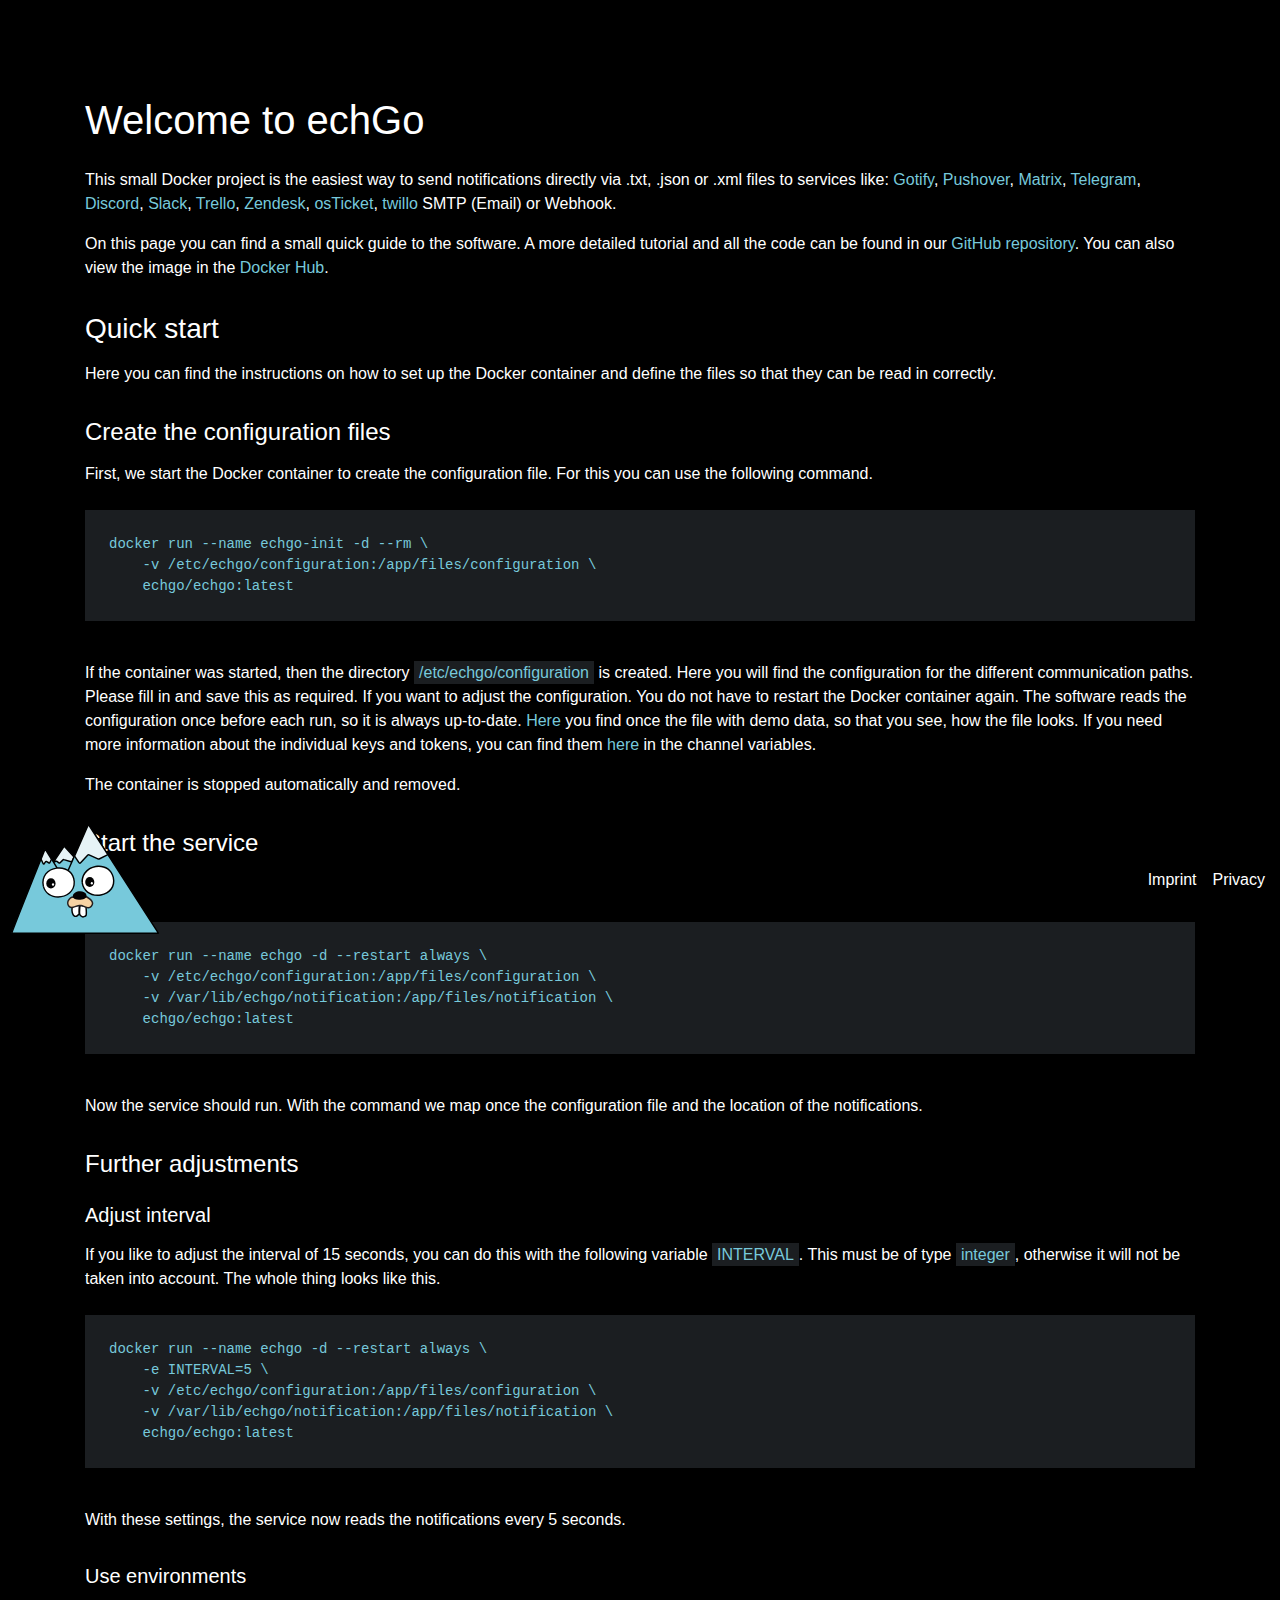
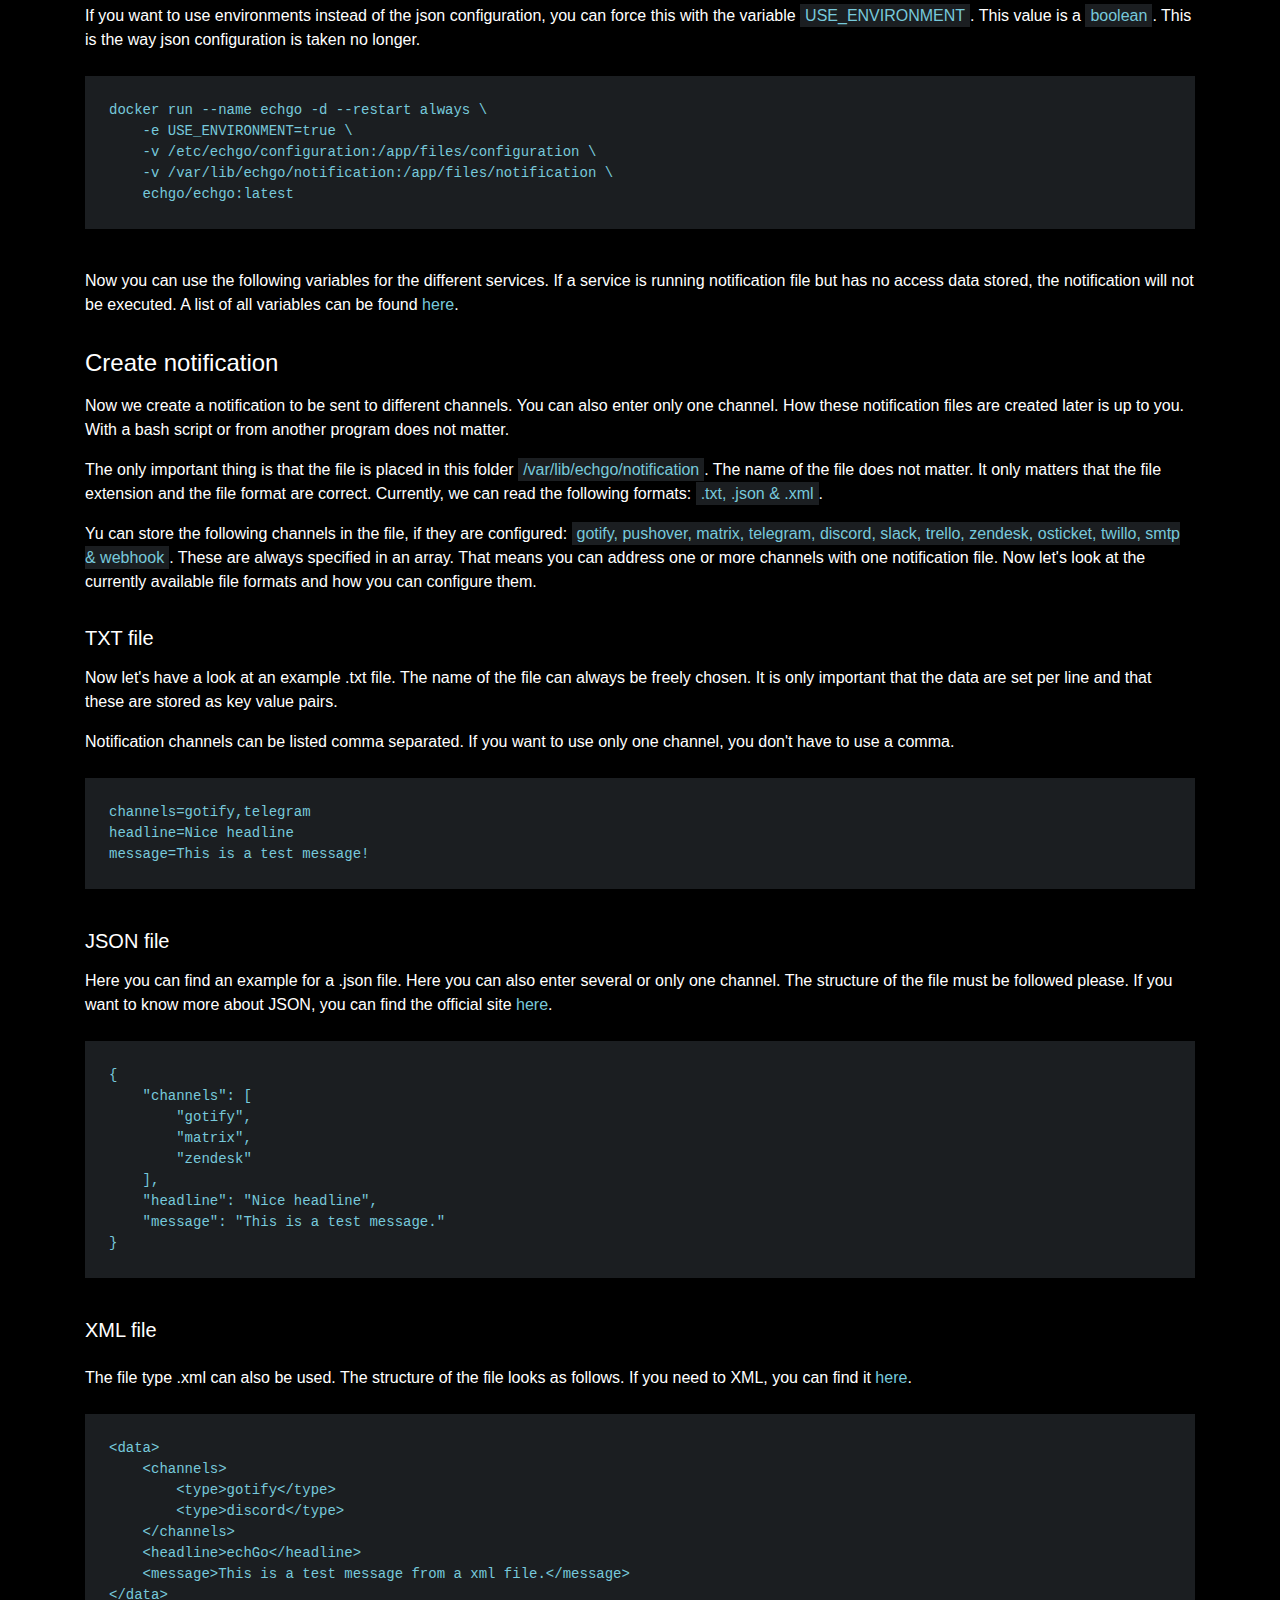
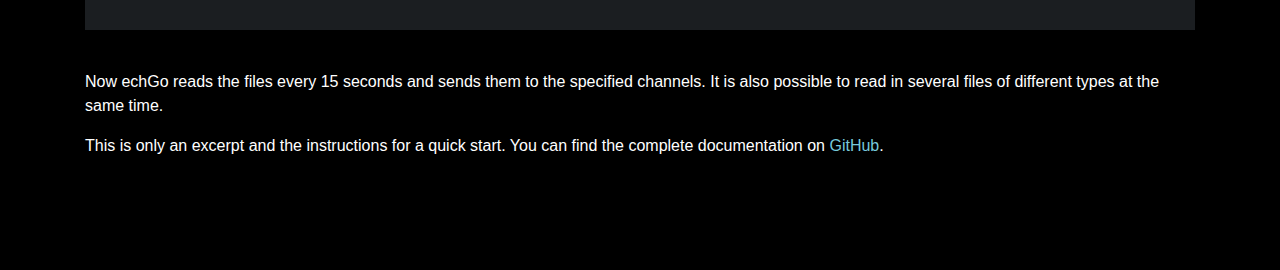
<file: index.html>
<html>
    <head>
        <meta charset="UTF-8">
        <meta name="viewport" content="width=device-width, initial-scale=1.0">
        <title>echGo - To send notifications via file</title>
        <link rel="stylesheet" href="files/css/bootstrap.min.css">
        <link rel="stylesheet" href="files/css/animate.min.css">
        <link rel="stylesheet" href="files/css/style.css">
    </head>
    <body>
        <header class="container-fluid pt-5">
            <div class="row justify-content-end">
                <div class="col-md-2">
                    <a href="https://github.com/echgo/echgo" title="echGo">
                        <svg xmlns="http://www.w3.org/2000/svg" xmlns:xlink="http://www.w3.org/1999/xlink" version="1.1" id="Ebene_1" x="0px" y="0px" viewBox="0 0 1035.9 773.9" style="enable-background:new 0 0 1035.9 773.9;" xml:space="preserve" class="logo">
                                <script xmlns=""/>
                            <style type="text/css">
                                .st0{fill-rule:evenodd;clip-rule:evenodd;fill:#77C9DB;stroke:#000000;stroke-width:10;stroke-miterlimit:10;}
                                .st1{fill-rule:evenodd;clip-rule:evenodd;fill:#E6F3F6;stroke:#000000;stroke-width:10;stroke-miterlimit:10;}
                                .st2{fill:#77C9DB;stroke:#000000;stroke-width:10;stroke-miterlimit:10;}
                                .st3{fill-rule:evenodd;clip-rule:evenodd;fill:#FFFFFF;}
                                .st4{fill-rule:evenodd;clip-rule:evenodd;fill:#020203;}
                                .st5{fill-rule:evenodd;clip-rule:evenodd;fill:#F6D2A3;}
                                .st6{fill-rule:evenodd;clip-rule:evenodd;fill:#231F20;}
                                </style>
                            <path class="st0" d="M372.8,163c-17.2,26.1-159.1,234.1-180,264.7c-1.1,1.6,0.1,3.8,2,3.8h418.1c2.1,0,3.2-2.5,1.8-4L376.6,162.7  C375.5,161.6,373.6,161.7,372.8,163z"/>
                            <path class="st1" d="M370,167l-59.3,87.6c-3.4,5.1-10.4,16.5-4.6,14.4l12-5c2-0.7,4.2-0.4,5.9,0.8l13.7,10.1  c2.5,1.8,5.9,1.6,8.1-0.6l20.2-19.7c1.6-1.6,3.9-2.2,6.1-1.5l49.3,14.1c3,0.9,6.2-0.6,7.4-3.4l11.6-25.4c1-2.3,0.6-5-1.1-6.9  l-59.6-65.3C377.1,163.3,372.3,163.6,370,167z"/>
                            <path class="st2" d="M12.9,761.2h1011.2c0.6,0,0.9-0.6,0.6-1.1L541.8,9.8c-0.3-0.5-1-0.4-1.2,0.1L373.9,390.1  c-0.2,0.5-0.9,0.6-1.2,0.1L247.1,182.3c-1.6-2.6-5.5-2.3-6.6,0.5C214.3,248.1,12.8,751.8,12.8,759.8v1.3  C12.8,761.1,12.8,761.2,12.9,761.2z"/>
                            <g id="Page-1">
                                    <g id="Artboard-3" transform="translate(-173.000000, -107.000000)">
                                        <g id="Group" transform="translate(173.000000, 107.000000)">
                                            <path id="Shape_00000150821886528486319950000014716453155719354251_" class="st3" d="M498.9,412.8     c23.5,136.5,246.5,100.4,214.4-37.3C684.6,252.1,491.1,286.3,498.9,412.8"/>
                                            <path id="Shape_00000095315443612387401030000003704202961460729015_" class="st4" d="M627.7,501.9     c64.5-10.8,105.7-61.5,90.4-127.5C688,245.1,485.8,280.5,494,413.1l9.8-0.6c-7.4-120.8,177.4-153.2,204.7-35.8     c13.9,59.9-23.2,105.6-82.4,115.5c-59.2,9.9-112.1-20.6-122.4-80.2l-9.7,1.7C505.3,479.1,563.6,512.7,627.7,501.9z"/>
                                            <path id="Shape_00000005966985636720148810000008489622686143395239_" class="st3" d="M230.2,435.7     c30.4,118.9,220.6,88.4,213.4-30.8C435,262.1,201.2,289.6,230.2,435.7"/>
                                            <path id="Shape_00000150799522907373891150000018048986114855028908_" class="st4" d="M448.4,404.6     c-4.1-68.2-60.4-106-126.2-97.4c-66.3,8.6-110.5,60-96.7,129.4l9.4-1.9c-12.7-63.6,27.4-110.1,88.5-118     c60.8-7.9,111.7,26.2,115.4,88.5c6.9,114.2-175.2,141.8-204,29.3l-9.3,2.4C257.3,560.6,456,530.4,448.4,404.6z"/>
                                            <path id="Shape_00000028298079997408751360000018262244826535830455_" class="st3" d="M525.3,579.3c0.1,17.8,4,37.7,0.7,56.6     c-4.5,8.6-13.4,9.5-21.1,12.9c-10.6-1.7-19.5-8.6-23.7-18.5c-2.7-21.6,1-42.4,1.7-64L525.3,579.3L525.3,579.3z"/>
                                            <path id="Shape_00000073682434247197887120000017517691729867467965_" class="st4" d="M521.2,598.6c0.7,9.1,0.9,13.5,1,18.7     c0.1,6.6-0.3,12.3-1.3,17.6l0.5-1.5c-2.1,3.9-4.7,5.5-12.4,8.2c-0.4,0.1-0.4,0.1-0.7,0.3c-2.5,0.9-3.9,1.5-5.5,2.2l2.9-0.4     c-8.9-1.4-16.3-7.2-19.9-15.5l0.4,1.4c-1.2-9.1-1.2-18.4-0.4-30.8c0.2-3.2,0.4-5.7,0.8-11.5c0.8-10.2,1.1-14.9,1.3-20.8l-6.6,4.7     l42.4,13l-3.6-4.8C520.2,584.5,520.5,588.5,521.2,598.6z M530.4,575.5l-3.6-1.1l-42.4-13l-6.4-2l-0.2,6.7     c-0.2,5.7-0.5,10.3-1.3,20.3c-0.5,5.9-0.7,8.4-0.9,11.7c-0.8,13-0.8,22.9,0.5,32.8l0.1,0.7l0.3,0.7c4.9,11.5,15.3,19.6,27.6,21.6     l1.5,0.2l1.4-0.6c1.3-0.6,2.6-1.1,4.8-1.9c0.4-0.1,0.4-0.1,0.7-0.3c9.9-3.5,14.3-6.2,18-13.1l0.4-0.7l0.1-0.8     c1.1-6,1.5-12.4,1.4-19.5c-0.1-5.5-0.3-10-1-19.3c-0.7-9.9-1-13.7-1-18.6L530.4,575.5z"/>
                                            <ellipse id="Oval" class="st4" cx="282.5" cy="417.2" rx="32.1" ry="34.8"/>
                                            <ellipse id="Oval_00000157298384133731104720000008930618816130346423_" class="st3" cx="297.1" cy="425" rx="7.6" ry="8.8"/>

                                            <ellipse id="Oval_00000047779216914670170420000008652909235527609219_" class="st4" cx="550.8" cy="407.9" rx="31.6" ry="34.8"/>
                                            <ellipse id="Oval_00000139990154393645617140000011822665045292564156_" class="st3" cx="565.2" cy="415.8" rx="7.4" ry="8.8"/>
                                            <path id="Shape_00000063595813641390011980000000047910408542765730_" class="st3" d="M432.1,575.3c-14,34,7.8,101.9,45.8,51.8     c-2.7-21.6,1-42.4,1.7-64L432.1,575.3L432.1,575.3z"/>
                                            <path id="Shape_00000154392219560931724420000002575911593877609094_" class="st4" d="M431.1,635.3c11.7,20.7,31.7,20.3,50.9-5.1     l1.3-1.7l-0.3-2.1c-1.2-9.1-1.2-18.4-0.4-30.8c0.2-3.2,0.4-5.7,0.8-11.5c0.8-10.2,1.1-14.9,1.3-20.8l0.2-6.8l-6.6,1.7l-47.5,12.2     l-2.5,0.6l-1,2.4C419.9,591.5,421.7,618.6,431.1,635.3z M433.4,580.3l47.5-12.2l-6.3-5.1c-0.2,5.7-0.5,10.3-1.3,20.3     c-0.5,5.9-0.7,8.4-0.9,11.7c-0.8,13-0.8,22.9,0.5,32.8l1-3.7c-15.1,19.9-26.1,20.1-33.9,6.2c-7.9-13.9-9.4-37.8-3.1-53     L433.4,580.3z"/>
                                            <path id="Shape_00000048475907558697659060000016501672511350782897_" class="st5" d="M437,511.3c-26.1,2.2-47.5,33.3-33.9,57.9     c18,32.6,58.1-2.9,83.1,0.4c28.8,0.6,52.3,30.4,75.4,5.4c25.7-27.9-11.1-55-39.8-67.1L437,511.3L437,511.3z"/>
                                            <path id="Shape_00000159453032540363111420000004633116547967402125_" class="st6" d="M398.6,571.7c5.8,10.6,14.3,15.8,25.1,16.4     c8,0.5,16-1.4,28.7-5.7c1.2-0.4,2.3-0.8,4-1.4c16.3-5.6,22.7-7.2,29.1-6.4l0.6,0c7.6,0.2,14.2,2.2,26.5,7.3     c14.1,5.9,18.6,7.4,25.8,8c10.1,0.8,19-2.8,27-11.5c13.6-14.8,12.9-31.1,0.7-46.1c-9.3-11.4-25.1-21.9-42.3-29.1l-1-0.4l-1.1,0     l-84.9,3.4C405.8,508.9,383.7,544.6,398.6,571.7z M522,513l-2.2-0.4c15.8,6.7,30.3,16.2,38.3,26.2c9.2,11.3,9.7,22-0.3,32.8     c-10.6,11.4-17.9,10.9-41.4,1.1c-13.4-5.6-20.9-7.9-30.2-8.1l0.6,0c-8.7-1.2-15.7,0.6-33.8,6.8c-1.8,0.6-2.8,1-4,1.4     c-23.6,8-34.2,7.4-41.6-6.1c-11.2-20.3,6.2-48.3,29.9-50.4L522,513z"/>
                                            <path id="Shape_00000089540876742524896630000011369200404279081620_" class="st4" d="M433.7,509.9c-1.9-45.3,84.3-50.9,94.5-13     C538.3,534.7,437.9,543.5,433.7,509.9C430.3,483.2,433.7,509.9,433.7,509.9L433.7,509.9z"/>
                                        </g>
                                    </g>
                                </g>
                            <path class="st1" d="M537.6,18.5l-90,205.5c-1.1,2.5-0.8,5.3,0.6,7.5l28.1,42.7c2.7,4,8.2,4.5,11.5,1l49.8-53.7  c2.1-2.3,5.5-3,8.3-1.7l60.9,27.5c3.9,1.8,8.4,1.7,12.3-0.2l50.2-25.8c6.1-3,6.1-3.6,3-8.6L546.5,17.5C543.3,12.4,540,13,537.6,18.5  z"/>
                            <path class="st1" d="M240.4,185.4l-25.6,63.4c-0.4,0.9-0.3,2,0.1,2.9l14.5,29.6c1.2,2.4,4.5,2.7,6,0.5l10.6-14.9  c1-1.4,3-1.9,4.5-1.1l19.3,10.4c1.7,0.9,3.9,0.3,4.8-1.5l11.4-22.5c0.6-1.1,0.5-2.4-0.1-3.4l-39.4-63.9  C245.2,182.4,241.5,182.7,240.4,185.4z"/>
                        </svg>
                    </a>
                </div>
            </div>
        </header>
        <main class="container py-5">
            <div class="row">
                <div class="col-md-12 pb-5">
                    <h1>Welcome to echGo</h1>
                    <p class="pt-3">This small Docker project is the easiest way to send notifications directly via .txt, .json or .xml files to services like: <a href="https://gotify.net/" title="Gotify">Gotify</a>, <a href="https://pushover.net/" title="Pushover">Pushover</a>, <a href="https://matrix.org/" title="Matrix">Matrix</a>, <a href="https://telegram.org/" title="Telegram">Telegram</a>, <a href="https://discord.com/" title="Discord">Discord</a>, <a href="https://slack.com/" title="Slack">Slack</a>, <a href="https://trello.com/" title="Trello">Trello</a>, <a href="https://www.zendesk.com/" title="Zendesk">Zendesk</a>, <a href="https://osticket.com/" title="osTicket">osTicket</a>, <a href="https://www.twilio.com/" title="twillo">twillo</a> SMTP (Email) or Webhook.</p>
                    <p>On this page you can find a small quick guide to the software. A more detailed tutorial and all the code can be found in our <a href="https://github.com/echgo/echgo" title="GitHub repository">GitHub repository</a>. You can also view the image in the <a href="https://hub.docker.com/r/echgo/echgo" title="Docker Hub">Docker Hub</a>.</p>
                    <h3 class="pt-3">Quick start</h3>
                    <p class="pt-2">Here you can find the instructions on how to set up the Docker container and define the files so that they can be read in correctly.</p>
                    <h4 class="pt-3">Create the configuration files</h4>
                    <p class="pt-2">First, we start the Docker container to create the configuration file. For this you can use the following command.</p>
                    <div class="p-4 my-4 code-wrapper">
                        <code>docker run --name echgo-init -d --rm \<br>&nbsp;&nbsp;&nbsp;&nbsp;-v /etc/echgo/configuration:/app/files/configuration \<br>&nbsp;&nbsp;&nbsp;&nbsp;echgo/echgo:latest</code>
                    </div>
                    <p class="pt-3">If the container was started, then the directory <strong>/etc/echgo/configuration</strong> is created. Here you will find the configuration for the different communication paths. Please fill in and save this as required. If you want to adjust the configuration. You do not have to restart the Docker container again. The software reads the configuration once before each run, so it is always up-to-date. <a href="https://github.com/echgo/echgo/wiki/Configuration-File#demo-data" title="Configuration File - demo data">Here</a> you find once the file with demo data, so that you see, how the file looks. If you need more information about the individual keys and tokens, you can find them <a href="https://github.com/echgo/echgo/wiki/Environment-Variables#channel-variables" title="Environment Variables - channel variables">here</a> in the channel variables.</p>
                    <p>The container is stopped automatically and removed.</p>
                    <h4 class="pt-3">Start the service</h4>
                    <p class="pt-2">Now we can start the service directly. To do this, please run the following command once.</p>
                    <div class="p-4 my-4 code-wrapper">
                        <code>docker run --name echgo -d --restart always \<br>&nbsp;&nbsp;&nbsp;&nbsp;-v /etc/echgo/configuration:/app/files/configuration \<br>&nbsp;&nbsp;&nbsp;&nbsp;-v /var/lib/echgo/notification:/app/files/notification \<br>&nbsp;&nbsp;&nbsp;&nbsp;echgo/echgo:latest</code>
                    </div>
                    <p class="pt-3">Now the service should run. With the command we map once the configuration file and the location of the notifications.</p>
                    <h4 class="pt-3">Further adjustments</h4>
                    <h5 class="pt-3">Adjust interval</h5>
                    <p class="pt-2">If you like to adjust the interval of 15 seconds, you can do this with the following variable <strong>INTERVAL</strong>. This must be of type <strong>integer</strong>, otherwise it will not be taken into account. The whole thing looks like this.</p>
                    <div class="p-4 my-4 code-wrapper">
                        <code>docker run --name echgo -d --restart always \<br>&nbsp;&nbsp;&nbsp;&nbsp;-e INTERVAL=5 \<br>&nbsp;&nbsp;&nbsp;&nbsp;-v /etc/echgo/configuration:/app/files/configuration \<br>&nbsp;&nbsp;&nbsp;&nbsp;-v /var/lib/echgo/notification:/app/files/notification \<br>&nbsp;&nbsp;&nbsp;&nbsp;echgo/echgo:latest</code>
                    </div>
                    <p class="pt-3">With these settings, the service now reads the notifications every 5 seconds.</p>
                    <h5 class="pt-3">Use environments</h5>
                    <p class="pt-2">If you want to use environments instead of the json configuration, you can force this with the variable <strong>USE_ENVIRONMENT</strong>. This value is a <strong>boolean</strong>. This is the way json configuration is taken no longer.</p>
                    <div class="p-4 my-4 code-wrapper">
                        <code>docker run --name echgo -d --restart always \<br>&nbsp;&nbsp;&nbsp;&nbsp;-e USE_ENVIRONMENT=true \<br>&nbsp;&nbsp;&nbsp;&nbsp;-v /etc/echgo/configuration:/app/files/configuration \<br>&nbsp;&nbsp;&nbsp;&nbsp;-v /var/lib/echgo/notification:/app/files/notification \<br>&nbsp;&nbsp;&nbsp;&nbsp;echgo/echgo:latest</code>
                    </div>
                    <p class="pt-3">Now you can use the following variables for the different services. If a service is running notification file but has no access data stored, the notification will not be executed. A list of all variables can be found <a href="https://github.com/echgo/echgo/wiki/Environment-Variables#channel-variables" title="Environment Variables - channel variables">here</a>.</p>
                    <h4 class="pt-3">Create notification</h4>
                    <p class="pt-2">Now we create a notification to be sent to different channels. You can also enter only one channel. How these notification files are created later is up to you. With a bash script or from another program does not matter.</p>
                    <p>The only important thing is that the file is placed in this folder <strong>/var/lib/echgo/notification</strong>. The name of the file does not matter. It only matters that the file extension and the file format are correct. Currently, we can read the following formats: <strong>.txt, .json & .xml</strong>.</p>
                    <p>Yu can store the following channels in the file, if they are configured: <strong>gotify, pushover, matrix, telegram, discord, slack, trello, zendesk, osticket, twillo, smtp & webhook</strong>. These are always specified in an array. That means you can address one or more channels with one notification file. Now let's look at the currently available file formats and how you can configure them.</p>
                    <h5 class="pt-3">TXT file</h5>
                    <p class="pt-2">Now let's have a look at an example .txt file. The name of the file can always be freely chosen. It is only important that the data are set per line and that these are stored as key value pairs.</p>
                    <p>Notification channels can be listed comma separated. If you want to use only one channel, you don't have to use a comma.</p>
                    <div class="p-4 my-4 code-wrapper">
                        <code>channels=gotify,telegram<br>headline=Nice headline<br>message=This is a test message!</code>
                    </div>
                    <h5 class="pt-3">JSON file</h5>
                    <p class="pt-2">Here you can find an example for a .json file. Here you can also enter several or only one channel. The structure of the file must be followed please. If you want to know more about JSON, you can find the official site <a href="https://www.json.org/json-en.html" title="Official site">here</a>.</p>
                    <div class="p-4 my-4 code-wrapper">
                        <code>{<br>&nbsp;&nbsp;&nbsp;&nbsp;"channels": [<br>&nbsp;&nbsp;&nbsp;&nbsp;&nbsp;&nbsp;&nbsp;&nbsp;"gotify",<br>&nbsp;&nbsp;&nbsp;&nbsp;&nbsp;&nbsp;&nbsp;&nbsp;"matrix",<br>&nbsp;&nbsp;&nbsp;&nbsp;&nbsp;&nbsp;&nbsp;&nbsp;"zendesk"<br>&nbsp;&nbsp;&nbsp;&nbsp;],<br>&nbsp;&nbsp;&nbsp;&nbsp;"headline": "Nice headline",<br>&nbsp;&nbsp;&nbsp;&nbsp;"message": "This is a test message."<br>}</code>
                    </div>
                    <h5 class="pt-3">XML file</h5>
                    <p class="pt-3">The file type .xml can also be used. The structure of the file looks as follows. If you need to XML, you can find it <a href="https://www.xml.com/" title="Website">here</a>.</p>
                    <div class="p-4 my-4 code-wrapper">
                        <code>&lt;data&gt;<br>&nbsp;&nbsp;&nbsp;&nbsp;&lt;channels&gt;<br>&nbsp;&nbsp;&nbsp;&nbsp;&nbsp;&nbsp;&nbsp;&nbsp;&lt;type&gt;gotify&lt;/type&gt;<br>&nbsp;&nbsp;&nbsp;&nbsp;&nbsp;&nbsp;&nbsp;&nbsp;&lt;type&gt;discord&lt;/type&gt;<br>&nbsp;&nbsp;&nbsp;&nbsp;&lt;/channels&gt;<br>&nbsp;&nbsp;&nbsp;&nbsp;&lt;headline&gt;echGo&lt;/headline&gt;<br>&nbsp;&nbsp;&nbsp;&nbsp;&lt;message&gt;This is a test message from a xml file.&lt;/message&gt;<br>&lt;/data&gt;</code>
                    </div>
                    <p class="pt-3">Now echGo reads the files every 15 seconds and sends them to the specified channels. It is also possible to read in several files of different types at the same time.</p>
                    <p>This is only an excerpt and the instructions for a quick start. You can find the complete documentation on <a href="https://github.com/echgo/echgo" title="GitHub">GitHub</a>.</p>
                </div>
            </div>
        </main>
        <footer>
            <div class="container-fluid fixed-bottom bg-black">
                <div class="row py-2">
                    <div class="col-md-12 d-flex justify-content-end">
                        <ul class="list-unstyled d-flex m-0">
                            <li class="ml-3">
                                <a href="imprint.html" title="Imprint" class="text-white">Imprint</a>
                            </li>
                            <li class="ml-3">
                                <a href="privacy.html" title="Privacy" class="text-white">Privacy</a>
                            </li>
                        </ul>
                    </div>
                </div>
            </div>
            <script src="./files/js/jquery-3.3.1.slim.min.js"></script>
            <script src="./files/js/popper.min.js"></script>
            <script src="./files/js/bootstrap.min.js"></script>
        </footer>
    </body>
</html>
</file>
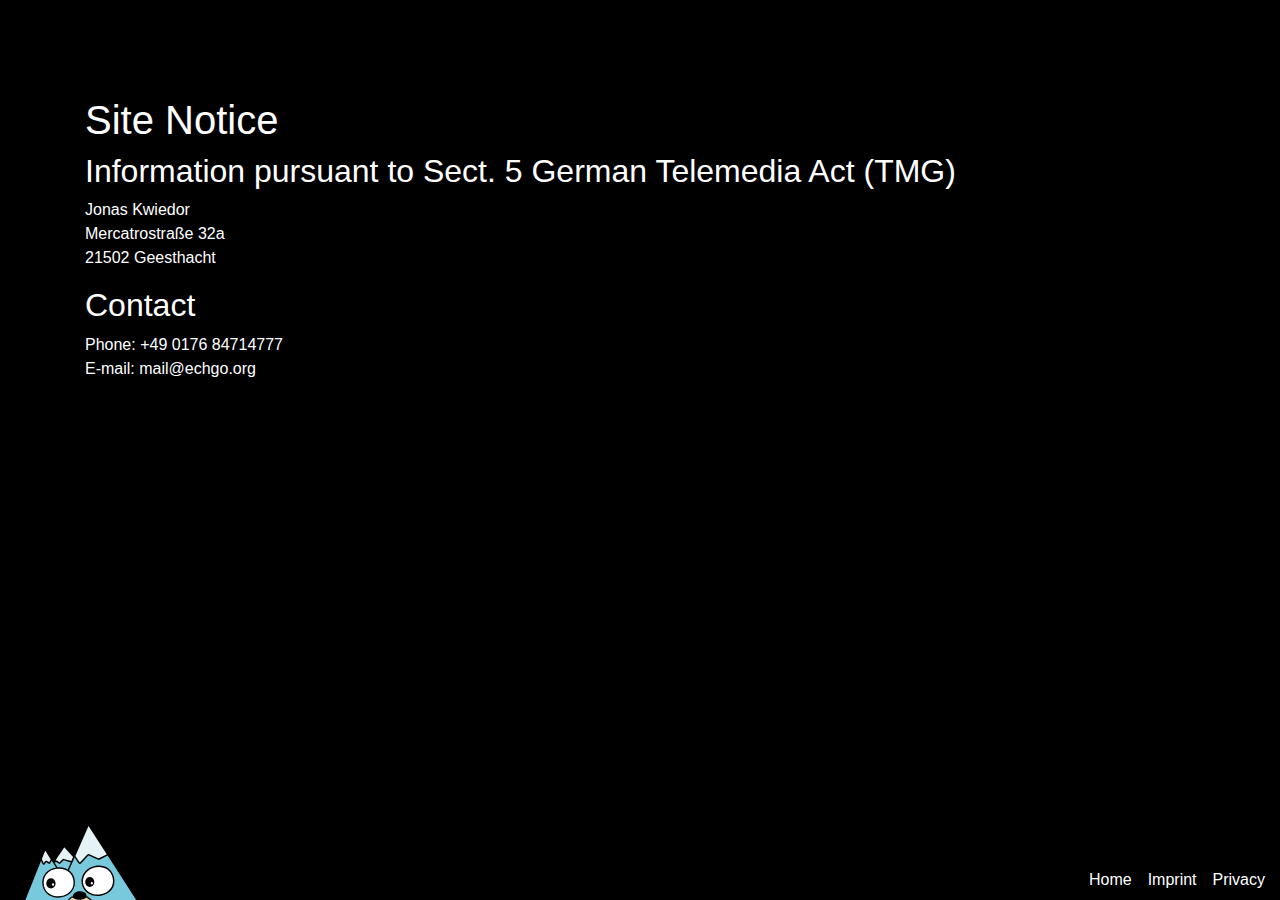
<file: imprint.html>
<html>
    <head>
        <meta charset="UTF-8">
        <meta name="viewport" content="width=device-width, initial-scale=1.0">
        <title>Imprint - echGo</title>
        <link rel="stylesheet" href="files/css/bootstrap.min.css">
        <link rel="stylesheet" href="files/css/animate.min.css">
        <link rel="stylesheet" href="files/css/style.css">
    </head>
    <body>
        <header class="container-fluid pt-5">
            <div class="row justify-content-end">
                <div class="col-md-2">
                    <a href="https://github.com/echgo/echgo" title="echGo">
                        <svg xmlns="http://www.w3.org/2000/svg" xmlns:xlink="http://www.w3.org/1999/xlink" version="1.1" id="Ebene_1" x="0px" y="0px" viewBox="0 0 1035.9 773.9" style="enable-background:new 0 0 1035.9 773.9;" xml:space="preserve" class="logo">
                                <script xmlns=""/>
                            <style type="text/css">
                                .st0{fill-rule:evenodd;clip-rule:evenodd;fill:#77C9DB;stroke:#000000;stroke-width:10;stroke-miterlimit:10;}
                                .st1{fill-rule:evenodd;clip-rule:evenodd;fill:#E6F3F6;stroke:#000000;stroke-width:10;stroke-miterlimit:10;}
                                .st2{fill:#77C9DB;stroke:#000000;stroke-width:10;stroke-miterlimit:10;}
                                .st3{fill-rule:evenodd;clip-rule:evenodd;fill:#FFFFFF;}
                                .st4{fill-rule:evenodd;clip-rule:evenodd;fill:#020203;}
                                .st5{fill-rule:evenodd;clip-rule:evenodd;fill:#F6D2A3;}
                                .st6{fill-rule:evenodd;clip-rule:evenodd;fill:#231F20;}
                                </style>
                            <path class="st0" d="M372.8,163c-17.2,26.1-159.1,234.1-180,264.7c-1.1,1.6,0.1,3.8,2,3.8h418.1c2.1,0,3.2-2.5,1.8-4L376.6,162.7  C375.5,161.6,373.6,161.7,372.8,163z"/>
                            <path class="st1" d="M370,167l-59.3,87.6c-3.4,5.1-10.4,16.5-4.6,14.4l12-5c2-0.7,4.2-0.4,5.9,0.8l13.7,10.1  c2.5,1.8,5.9,1.6,8.1-0.6l20.2-19.7c1.6-1.6,3.9-2.2,6.1-1.5l49.3,14.1c3,0.9,6.2-0.6,7.4-3.4l11.6-25.4c1-2.3,0.6-5-1.1-6.9  l-59.6-65.3C377.1,163.3,372.3,163.6,370,167z"/>
                            <path class="st2" d="M12.9,761.2h1011.2c0.6,0,0.9-0.6,0.6-1.1L541.8,9.8c-0.3-0.5-1-0.4-1.2,0.1L373.9,390.1  c-0.2,0.5-0.9,0.6-1.2,0.1L247.1,182.3c-1.6-2.6-5.5-2.3-6.6,0.5C214.3,248.1,12.8,751.8,12.8,759.8v1.3  C12.8,761.1,12.8,761.2,12.9,761.2z"/>
                            <g id="Page-1">
                                    <g id="Artboard-3" transform="translate(-173.000000, -107.000000)">
                                        <g id="Group" transform="translate(173.000000, 107.000000)">
                                            <path id="Shape_00000150821886528486319950000014716453155719354251_" class="st3" d="M498.9,412.8     c23.5,136.5,246.5,100.4,214.4-37.3C684.6,252.1,491.1,286.3,498.9,412.8"/>
                                            <path id="Shape_00000095315443612387401030000003704202961460729015_" class="st4" d="M627.7,501.9     c64.5-10.8,105.7-61.5,90.4-127.5C688,245.1,485.8,280.5,494,413.1l9.8-0.6c-7.4-120.8,177.4-153.2,204.7-35.8     c13.9,59.9-23.2,105.6-82.4,115.5c-59.2,9.9-112.1-20.6-122.4-80.2l-9.7,1.7C505.3,479.1,563.6,512.7,627.7,501.9z"/>
                                            <path id="Shape_00000005966985636720148810000008489622686143395239_" class="st3" d="M230.2,435.7     c30.4,118.9,220.6,88.4,213.4-30.8C435,262.1,201.2,289.6,230.2,435.7"/>
                                            <path id="Shape_00000150799522907373891150000018048986114855028908_" class="st4" d="M448.4,404.6     c-4.1-68.2-60.4-106-126.2-97.4c-66.3,8.6-110.5,60-96.7,129.4l9.4-1.9c-12.7-63.6,27.4-110.1,88.5-118     c60.8-7.9,111.7,26.2,115.4,88.5c6.9,114.2-175.2,141.8-204,29.3l-9.3,2.4C257.3,560.6,456,530.4,448.4,404.6z"/>
                                            <path id="Shape_00000028298079997408751360000018262244826535830455_" class="st3" d="M525.3,579.3c0.1,17.8,4,37.7,0.7,56.6     c-4.5,8.6-13.4,9.5-21.1,12.9c-10.6-1.7-19.5-8.6-23.7-18.5c-2.7-21.6,1-42.4,1.7-64L525.3,579.3L525.3,579.3z"/>
                                            <path id="Shape_00000073682434247197887120000017517691729867467965_" class="st4" d="M521.2,598.6c0.7,9.1,0.9,13.5,1,18.7     c0.1,6.6-0.3,12.3-1.3,17.6l0.5-1.5c-2.1,3.9-4.7,5.5-12.4,8.2c-0.4,0.1-0.4,0.1-0.7,0.3c-2.5,0.9-3.9,1.5-5.5,2.2l2.9-0.4     c-8.9-1.4-16.3-7.2-19.9-15.5l0.4,1.4c-1.2-9.1-1.2-18.4-0.4-30.8c0.2-3.2,0.4-5.7,0.8-11.5c0.8-10.2,1.1-14.9,1.3-20.8l-6.6,4.7     l42.4,13l-3.6-4.8C520.2,584.5,520.5,588.5,521.2,598.6z M530.4,575.5l-3.6-1.1l-42.4-13l-6.4-2l-0.2,6.7     c-0.2,5.7-0.5,10.3-1.3,20.3c-0.5,5.9-0.7,8.4-0.9,11.7c-0.8,13-0.8,22.9,0.5,32.8l0.1,0.7l0.3,0.7c4.9,11.5,15.3,19.6,27.6,21.6     l1.5,0.2l1.4-0.6c1.3-0.6,2.6-1.1,4.8-1.9c0.4-0.1,0.4-0.1,0.7-0.3c9.9-3.5,14.3-6.2,18-13.1l0.4-0.7l0.1-0.8     c1.1-6,1.5-12.4,1.4-19.5c-0.1-5.5-0.3-10-1-19.3c-0.7-9.9-1-13.7-1-18.6L530.4,575.5z"/>
                                            <ellipse id="Oval" class="st4" cx="282.5" cy="417.2" rx="32.1" ry="34.8"/>
                                            <ellipse id="Oval_00000157298384133731104720000008930618816130346423_" class="st3" cx="297.1" cy="425" rx="7.6" ry="8.8"/>

                                            <ellipse id="Oval_00000047779216914670170420000008652909235527609219_" class="st4" cx="550.8" cy="407.9" rx="31.6" ry="34.8"/>
                                            <ellipse id="Oval_00000139990154393645617140000011822665045292564156_" class="st3" cx="565.2" cy="415.8" rx="7.4" ry="8.8"/>
                                            <path id="Shape_00000063595813641390011980000000047910408542765730_" class="st3" d="M432.1,575.3c-14,34,7.8,101.9,45.8,51.8     c-2.7-21.6,1-42.4,1.7-64L432.1,575.3L432.1,575.3z"/>
                                            <path id="Shape_00000154392219560931724420000002575911593877609094_" class="st4" d="M431.1,635.3c11.7,20.7,31.7,20.3,50.9-5.1     l1.3-1.7l-0.3-2.1c-1.2-9.1-1.2-18.4-0.4-30.8c0.2-3.2,0.4-5.7,0.8-11.5c0.8-10.2,1.1-14.9,1.3-20.8l0.2-6.8l-6.6,1.7l-47.5,12.2     l-2.5,0.6l-1,2.4C419.9,591.5,421.7,618.6,431.1,635.3z M433.4,580.3l47.5-12.2l-6.3-5.1c-0.2,5.7-0.5,10.3-1.3,20.3     c-0.5,5.9-0.7,8.4-0.9,11.7c-0.8,13-0.8,22.9,0.5,32.8l1-3.7c-15.1,19.9-26.1,20.1-33.9,6.2c-7.9-13.9-9.4-37.8-3.1-53     L433.4,580.3z"/>
                                            <path id="Shape_00000048475907558697659060000016501672511350782897_" class="st5" d="M437,511.3c-26.1,2.2-47.5,33.3-33.9,57.9     c18,32.6,58.1-2.9,83.1,0.4c28.8,0.6,52.3,30.4,75.4,5.4c25.7-27.9-11.1-55-39.8-67.1L437,511.3L437,511.3z"/>
                                            <path id="Shape_00000159453032540363111420000004633116547967402125_" class="st6" d="M398.6,571.7c5.8,10.6,14.3,15.8,25.1,16.4     c8,0.5,16-1.4,28.7-5.7c1.2-0.4,2.3-0.8,4-1.4c16.3-5.6,22.7-7.2,29.1-6.4l0.6,0c7.6,0.2,14.2,2.2,26.5,7.3     c14.1,5.9,18.6,7.4,25.8,8c10.1,0.8,19-2.8,27-11.5c13.6-14.8,12.9-31.1,0.7-46.1c-9.3-11.4-25.1-21.9-42.3-29.1l-1-0.4l-1.1,0     l-84.9,3.4C405.8,508.9,383.7,544.6,398.6,571.7z M522,513l-2.2-0.4c15.8,6.7,30.3,16.2,38.3,26.2c9.2,11.3,9.7,22-0.3,32.8     c-10.6,11.4-17.9,10.9-41.4,1.1c-13.4-5.6-20.9-7.9-30.2-8.1l0.6,0c-8.7-1.2-15.7,0.6-33.8,6.8c-1.8,0.6-2.8,1-4,1.4     c-23.6,8-34.2,7.4-41.6-6.1c-11.2-20.3,6.2-48.3,29.9-50.4L522,513z"/>
                                            <path id="Shape_00000089540876742524896630000011369200404279081620_" class="st4" d="M433.7,509.9c-1.9-45.3,84.3-50.9,94.5-13     C538.3,534.7,437.9,543.5,433.7,509.9C430.3,483.2,433.7,509.9,433.7,509.9L433.7,509.9z"/>
                                        </g>
                                    </g>
                                </g>
                            <path class="st1" d="M537.6,18.5l-90,205.5c-1.1,2.5-0.8,5.3,0.6,7.5l28.1,42.7c2.7,4,8.2,4.5,11.5,1l49.8-53.7  c2.1-2.3,5.5-3,8.3-1.7l60.9,27.5c3.9,1.8,8.4,1.7,12.3-0.2l50.2-25.8c6.1-3,6.1-3.6,3-8.6L546.5,17.5C543.3,12.4,540,13,537.6,18.5  z"/>
                            <path class="st1" d="M240.4,185.4l-25.6,63.4c-0.4,0.9-0.3,2,0.1,2.9l14.5,29.6c1.2,2.4,4.5,2.7,6,0.5l10.6-14.9  c1-1.4,3-1.9,4.5-1.1l19.3,10.4c1.7,0.9,3.9,0.3,4.8-1.5l11.4-22.5c0.6-1.1,0.5-2.4-0.1-3.4l-39.4-63.9  C245.2,182.4,241.5,182.7,240.4,185.4z"/>
                        </svg>
                    </a>
                </div>
            </div>
        </header>
        <main class="container py-5">
            <div class="row">
                <div class="col-md-12">
                    <h1>Site Notice</h1>
                    <h2>Information pursuant to Sect. 5 German Telemedia Act (TMG)</h2>
                    <p>Jonas Kwiedor<br />Mercatrostraße 32a<br />21502 Geesthacht</p>
                    <h2>Contact</h2>
                    <p>Phone: +49 0176 84714777<br />E-mail: mail@echgo.org</p>
                </div>
            </div>
        </main>
        <footer>
            <div class="container-fluid fixed-bottom bg-black">
                <div class="row py-2">
                    <div class="col-md-12 d-flex justify-content-end">
                        <ul class="list-unstyled d-flex m-0">
                            <li>
                                <a href="/" title="Home" class="text-white">Home</a>
                            </li>
                            <li class="ml-3">
                                <a href="imprint.html" title="Imprint" class="text-white">Imprint</a>
                            </li>
                            <li class="ml-3">
                                <a href="privacy.html" title="Privacy" class="text-white">Privacy</a>
                            </li>
                        </ul>
                    </div>
                </div>
            </div>
            <script src="./files/js/jquery-3.3.1.slim.min.js"></script>
            <script src="./files/js/popper.min.js"></script>
            <script src="./files/js/bootstrap.min.js"></script>
        </footer>
    </body>
</html>
</file>
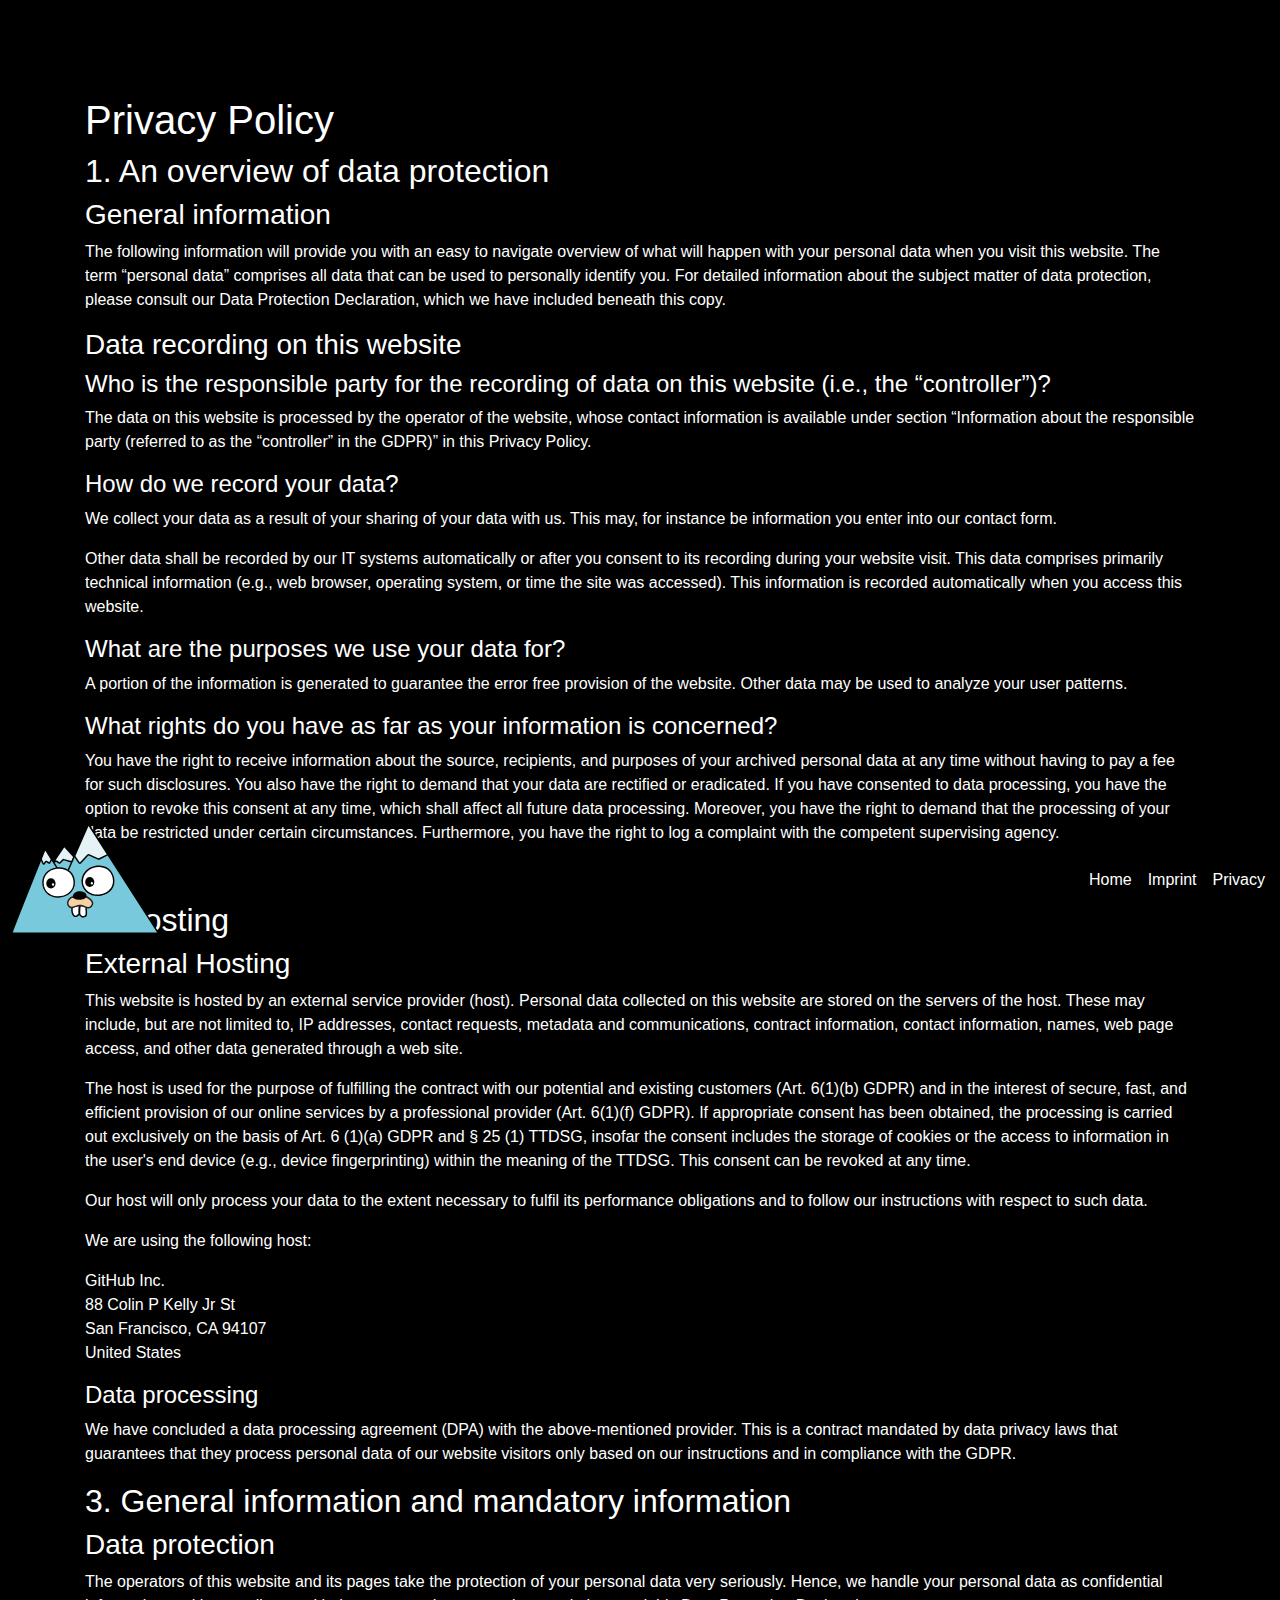
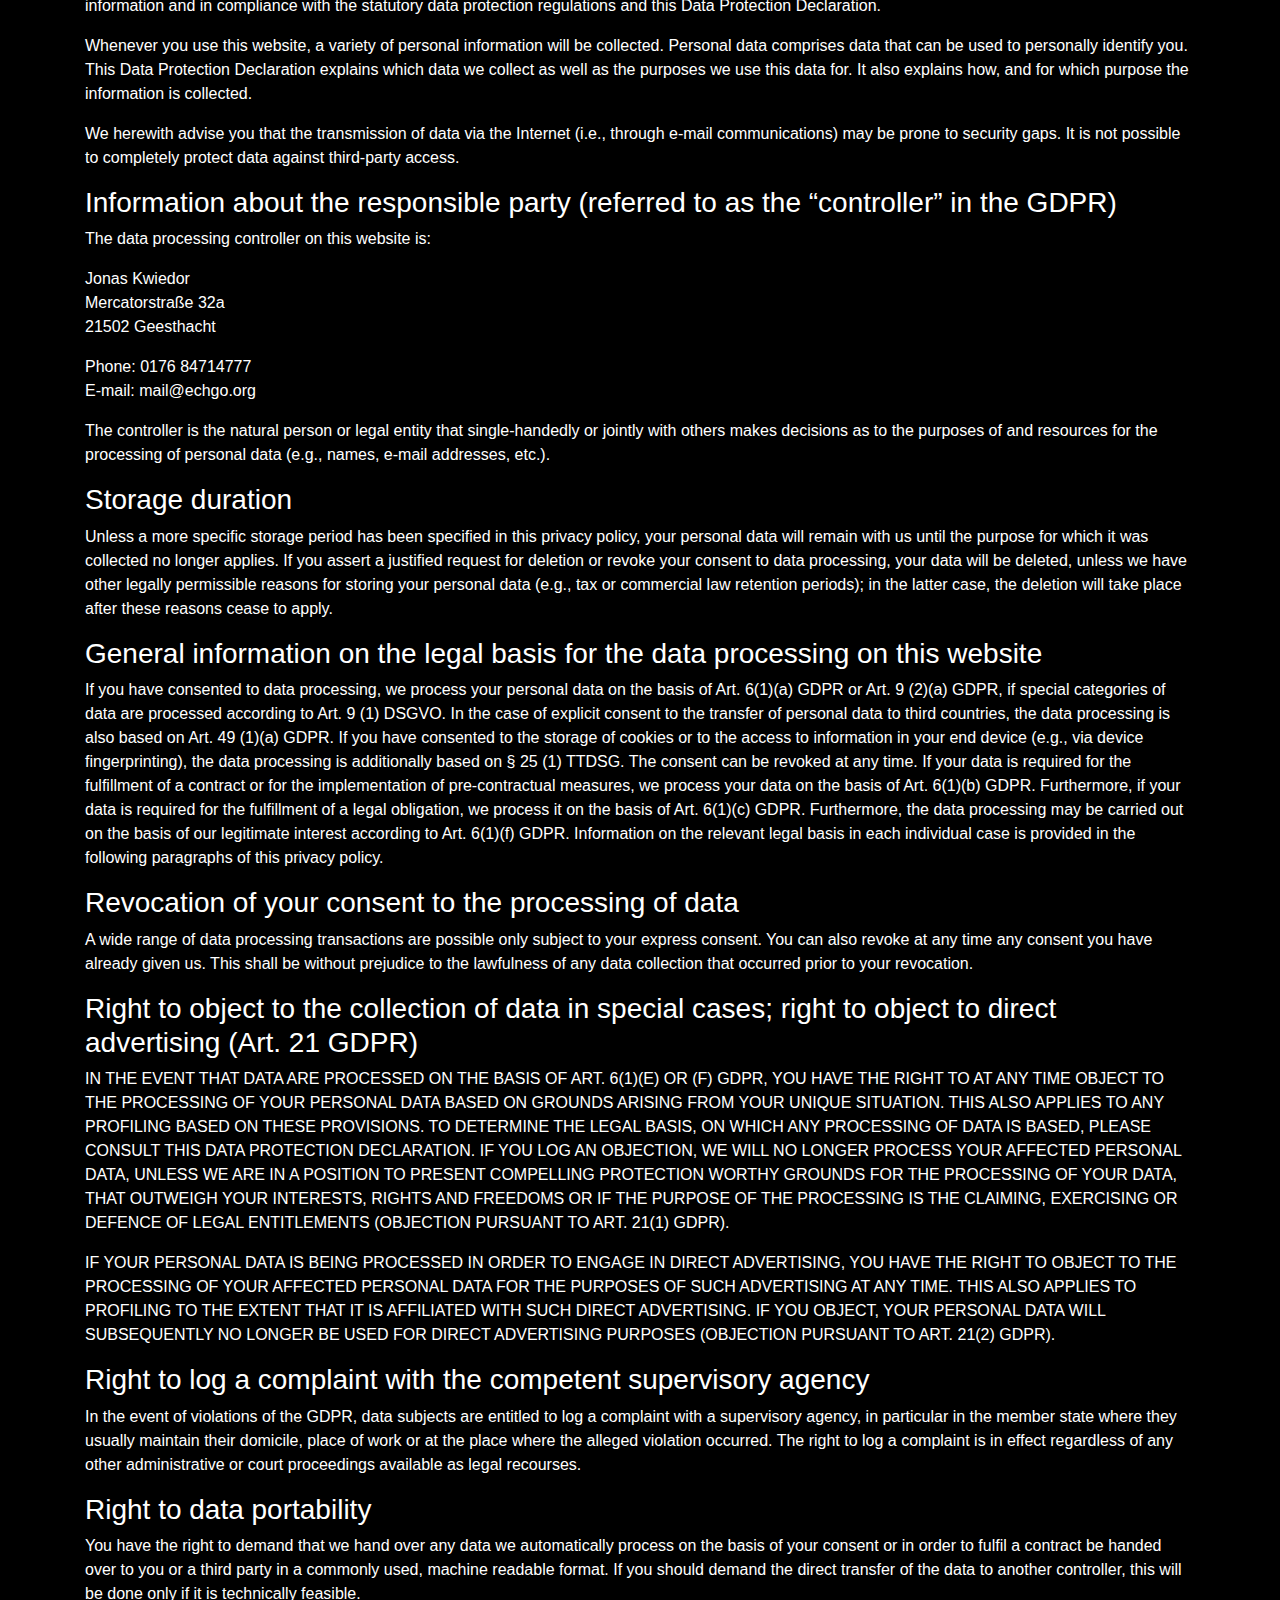
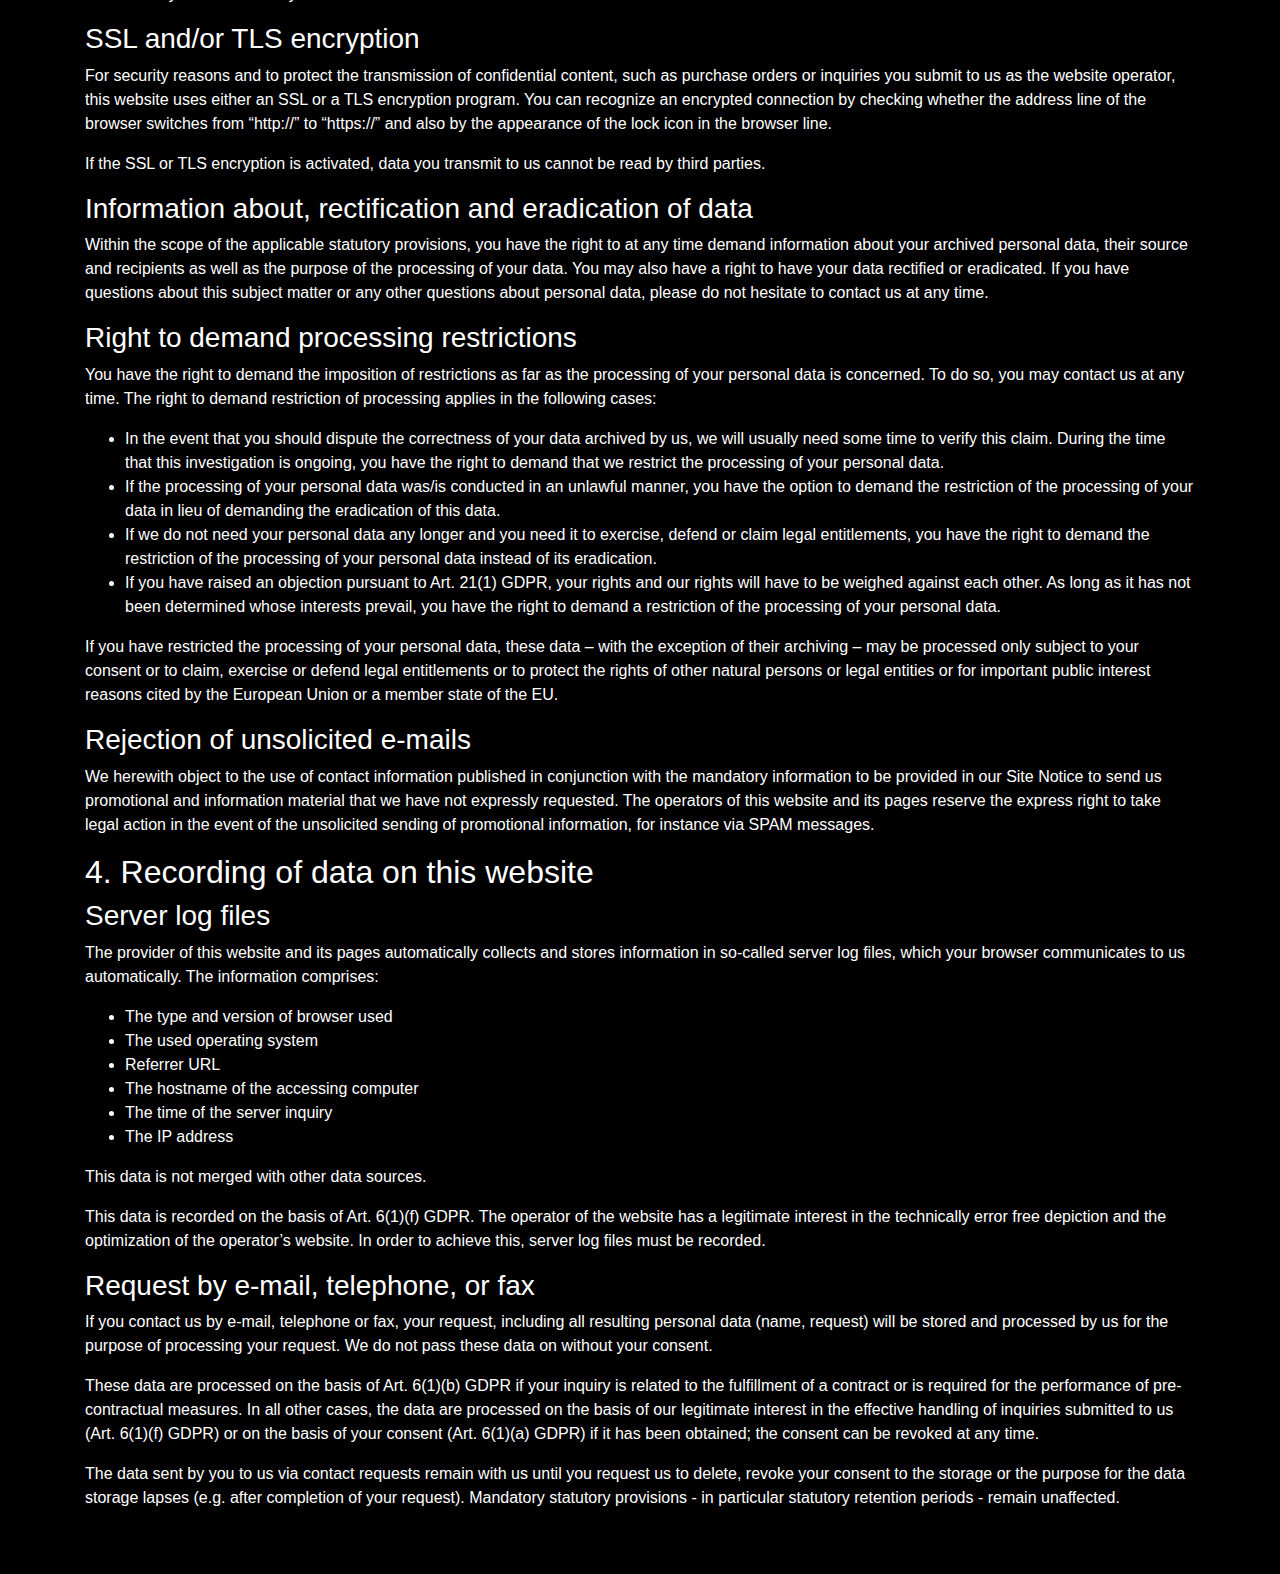
<file: privacy.html>
<html>
    <head>
        <meta charset="UTF-8">
        <meta name="viewport" content="width=device-width, initial-scale=1.0">
        <title>Privacy Policy - echGo</title>
        <link rel="stylesheet" href="files/css/bootstrap.min.css">
        <link rel="stylesheet" href="files/css/animate.min.css">
        <link rel="stylesheet" href="files/css/style.css">
    </head>
    <body>
        <header class="container-fluid pt-5">
            <div class="row justify-content-end">
                <div class="col-md-2">
                    <a href="https://github.com/echgo/echgo" title="echGo">
                        <svg xmlns="http://www.w3.org/2000/svg" xmlns:xlink="http://www.w3.org/1999/xlink" version="1.1" id="Ebene_1" x="0px" y="0px" viewBox="0 0 1035.9 773.9" style="enable-background:new 0 0 1035.9 773.9;" xml:space="preserve" class="logo">
                                <script xmlns=""/>
                            <style type="text/css">
                                .st0{fill-rule:evenodd;clip-rule:evenodd;fill:#77C9DB;stroke:#000000;stroke-width:10;stroke-miterlimit:10;}
                                .st1{fill-rule:evenodd;clip-rule:evenodd;fill:#E6F3F6;stroke:#000000;stroke-width:10;stroke-miterlimit:10;}
                                .st2{fill:#77C9DB;stroke:#000000;stroke-width:10;stroke-miterlimit:10;}
                                .st3{fill-rule:evenodd;clip-rule:evenodd;fill:#FFFFFF;}
                                .st4{fill-rule:evenodd;clip-rule:evenodd;fill:#020203;}
                                .st5{fill-rule:evenodd;clip-rule:evenodd;fill:#F6D2A3;}
                                .st6{fill-rule:evenodd;clip-rule:evenodd;fill:#231F20;}
                                </style>
                            <path class="st0" d="M372.8,163c-17.2,26.1-159.1,234.1-180,264.7c-1.1,1.6,0.1,3.8,2,3.8h418.1c2.1,0,3.2-2.5,1.8-4L376.6,162.7  C375.5,161.6,373.6,161.7,372.8,163z"/>
                            <path class="st1" d="M370,167l-59.3,87.6c-3.4,5.1-10.4,16.5-4.6,14.4l12-5c2-0.7,4.2-0.4,5.9,0.8l13.7,10.1  c2.5,1.8,5.9,1.6,8.1-0.6l20.2-19.7c1.6-1.6,3.9-2.2,6.1-1.5l49.3,14.1c3,0.9,6.2-0.6,7.4-3.4l11.6-25.4c1-2.3,0.6-5-1.1-6.9  l-59.6-65.3C377.1,163.3,372.3,163.6,370,167z"/>
                            <path class="st2" d="M12.9,761.2h1011.2c0.6,0,0.9-0.6,0.6-1.1L541.8,9.8c-0.3-0.5-1-0.4-1.2,0.1L373.9,390.1  c-0.2,0.5-0.9,0.6-1.2,0.1L247.1,182.3c-1.6-2.6-5.5-2.3-6.6,0.5C214.3,248.1,12.8,751.8,12.8,759.8v1.3  C12.8,761.1,12.8,761.2,12.9,761.2z"/>
                            <g id="Page-1">
                                    <g id="Artboard-3" transform="translate(-173.000000, -107.000000)">
                                        <g id="Group" transform="translate(173.000000, 107.000000)">
                                            <path id="Shape_00000150821886528486319950000014716453155719354251_" class="st3" d="M498.9,412.8     c23.5,136.5,246.5,100.4,214.4-37.3C684.6,252.1,491.1,286.3,498.9,412.8"/>
                                            <path id="Shape_00000095315443612387401030000003704202961460729015_" class="st4" d="M627.7,501.9     c64.5-10.8,105.7-61.5,90.4-127.5C688,245.1,485.8,280.5,494,413.1l9.8-0.6c-7.4-120.8,177.4-153.2,204.7-35.8     c13.9,59.9-23.2,105.6-82.4,115.5c-59.2,9.9-112.1-20.6-122.4-80.2l-9.7,1.7C505.3,479.1,563.6,512.7,627.7,501.9z"/>
                                            <path id="Shape_00000005966985636720148810000008489622686143395239_" class="st3" d="M230.2,435.7     c30.4,118.9,220.6,88.4,213.4-30.8C435,262.1,201.2,289.6,230.2,435.7"/>
                                            <path id="Shape_00000150799522907373891150000018048986114855028908_" class="st4" d="M448.4,404.6     c-4.1-68.2-60.4-106-126.2-97.4c-66.3,8.6-110.5,60-96.7,129.4l9.4-1.9c-12.7-63.6,27.4-110.1,88.5-118     c60.8-7.9,111.7,26.2,115.4,88.5c6.9,114.2-175.2,141.8-204,29.3l-9.3,2.4C257.3,560.6,456,530.4,448.4,404.6z"/>
                                            <path id="Shape_00000028298079997408751360000018262244826535830455_" class="st3" d="M525.3,579.3c0.1,17.8,4,37.7,0.7,56.6     c-4.5,8.6-13.4,9.5-21.1,12.9c-10.6-1.7-19.5-8.6-23.7-18.5c-2.7-21.6,1-42.4,1.7-64L525.3,579.3L525.3,579.3z"/>
                                            <path id="Shape_00000073682434247197887120000017517691729867467965_" class="st4" d="M521.2,598.6c0.7,9.1,0.9,13.5,1,18.7     c0.1,6.6-0.3,12.3-1.3,17.6l0.5-1.5c-2.1,3.9-4.7,5.5-12.4,8.2c-0.4,0.1-0.4,0.1-0.7,0.3c-2.5,0.9-3.9,1.5-5.5,2.2l2.9-0.4     c-8.9-1.4-16.3-7.2-19.9-15.5l0.4,1.4c-1.2-9.1-1.2-18.4-0.4-30.8c0.2-3.2,0.4-5.7,0.8-11.5c0.8-10.2,1.1-14.9,1.3-20.8l-6.6,4.7     l42.4,13l-3.6-4.8C520.2,584.5,520.5,588.5,521.2,598.6z M530.4,575.5l-3.6-1.1l-42.4-13l-6.4-2l-0.2,6.7     c-0.2,5.7-0.5,10.3-1.3,20.3c-0.5,5.9-0.7,8.4-0.9,11.7c-0.8,13-0.8,22.9,0.5,32.8l0.1,0.7l0.3,0.7c4.9,11.5,15.3,19.6,27.6,21.6     l1.5,0.2l1.4-0.6c1.3-0.6,2.6-1.1,4.8-1.9c0.4-0.1,0.4-0.1,0.7-0.3c9.9-3.5,14.3-6.2,18-13.1l0.4-0.7l0.1-0.8     c1.1-6,1.5-12.4,1.4-19.5c-0.1-5.5-0.3-10-1-19.3c-0.7-9.9-1-13.7-1-18.6L530.4,575.5z"/>
                                            <ellipse id="Oval" class="st4" cx="282.5" cy="417.2" rx="32.1" ry="34.8"/>
                                            <ellipse id="Oval_00000157298384133731104720000008930618816130346423_" class="st3" cx="297.1" cy="425" rx="7.6" ry="8.8"/>

                                            <ellipse id="Oval_00000047779216914670170420000008652909235527609219_" class="st4" cx="550.8" cy="407.9" rx="31.6" ry="34.8"/>
                                            <ellipse id="Oval_00000139990154393645617140000011822665045292564156_" class="st3" cx="565.2" cy="415.8" rx="7.4" ry="8.8"/>
                                            <path id="Shape_00000063595813641390011980000000047910408542765730_" class="st3" d="M432.1,575.3c-14,34,7.8,101.9,45.8,51.8     c-2.7-21.6,1-42.4,1.7-64L432.1,575.3L432.1,575.3z"/>
                                            <path id="Shape_00000154392219560931724420000002575911593877609094_" class="st4" d="M431.1,635.3c11.7,20.7,31.7,20.3,50.9-5.1     l1.3-1.7l-0.3-2.1c-1.2-9.1-1.2-18.4-0.4-30.8c0.2-3.2,0.4-5.7,0.8-11.5c0.8-10.2,1.1-14.9,1.3-20.8l0.2-6.8l-6.6,1.7l-47.5,12.2     l-2.5,0.6l-1,2.4C419.9,591.5,421.7,618.6,431.1,635.3z M433.4,580.3l47.5-12.2l-6.3-5.1c-0.2,5.7-0.5,10.3-1.3,20.3     c-0.5,5.9-0.7,8.4-0.9,11.7c-0.8,13-0.8,22.9,0.5,32.8l1-3.7c-15.1,19.9-26.1,20.1-33.9,6.2c-7.9-13.9-9.4-37.8-3.1-53     L433.4,580.3z"/>
                                            <path id="Shape_00000048475907558697659060000016501672511350782897_" class="st5" d="M437,511.3c-26.1,2.2-47.5,33.3-33.9,57.9     c18,32.6,58.1-2.9,83.1,0.4c28.8,0.6,52.3,30.4,75.4,5.4c25.7-27.9-11.1-55-39.8-67.1L437,511.3L437,511.3z"/>
                                            <path id="Shape_00000159453032540363111420000004633116547967402125_" class="st6" d="M398.6,571.7c5.8,10.6,14.3,15.8,25.1,16.4     c8,0.5,16-1.4,28.7-5.7c1.2-0.4,2.3-0.8,4-1.4c16.3-5.6,22.7-7.2,29.1-6.4l0.6,0c7.6,0.2,14.2,2.2,26.5,7.3     c14.1,5.9,18.6,7.4,25.8,8c10.1,0.8,19-2.8,27-11.5c13.6-14.8,12.9-31.1,0.7-46.1c-9.3-11.4-25.1-21.9-42.3-29.1l-1-0.4l-1.1,0     l-84.9,3.4C405.8,508.9,383.7,544.6,398.6,571.7z M522,513l-2.2-0.4c15.8,6.7,30.3,16.2,38.3,26.2c9.2,11.3,9.7,22-0.3,32.8     c-10.6,11.4-17.9,10.9-41.4,1.1c-13.4-5.6-20.9-7.9-30.2-8.1l0.6,0c-8.7-1.2-15.7,0.6-33.8,6.8c-1.8,0.6-2.8,1-4,1.4     c-23.6,8-34.2,7.4-41.6-6.1c-11.2-20.3,6.2-48.3,29.9-50.4L522,513z"/>
                                            <path id="Shape_00000089540876742524896630000011369200404279081620_" class="st4" d="M433.7,509.9c-1.9-45.3,84.3-50.9,94.5-13     C538.3,534.7,437.9,543.5,433.7,509.9C430.3,483.2,433.7,509.9,433.7,509.9L433.7,509.9z"/>
                                        </g>
                                    </g>
                                </g>
                            <path class="st1" d="M537.6,18.5l-90,205.5c-1.1,2.5-0.8,5.3,0.6,7.5l28.1,42.7c2.7,4,8.2,4.5,11.5,1l49.8-53.7  c2.1-2.3,5.5-3,8.3-1.7l60.9,27.5c3.9,1.8,8.4,1.7,12.3-0.2l50.2-25.8c6.1-3,6.1-3.6,3-8.6L546.5,17.5C543.3,12.4,540,13,537.6,18.5  z"/>
                            <path class="st1" d="M240.4,185.4l-25.6,63.4c-0.4,0.9-0.3,2,0.1,2.9l14.5,29.6c1.2,2.4,4.5,2.7,6,0.5l10.6-14.9  c1-1.4,3-1.9,4.5-1.1l19.3,10.4c1.7,0.9,3.9,0.3,4.8-1.5l11.4-22.5c0.6-1.1,0.5-2.4-0.1-3.4l-39.4-63.9  C245.2,182.4,241.5,182.7,240.4,185.4z"/>
                        </svg>
                    </a>
                </div>
            </div>
        </header>
        <main class="container py-5">
            <div class="row">
                <div class="col-md-12">
                    <h1>Privacy Policy</h1>
                    <h2>1. An overview of data protection</h2>
                    <h3>General information</h3> <p>The following information will provide you with an easy to navigate overview of what will happen with your personal data when you visit this website. The term “personal data” comprises all data that can be used to personally identify you. For detailed information about the subject matter of data protection, please consult our Data Protection Declaration, which we have included beneath this copy.</p>
                    <h3>Data recording on this website</h3> <h4>Who is the responsible party for the recording of data on this website (i.e., the “controller”)?</h4> <p>The data on this website is processed by the operator of the website, whose contact information is available under section “Information about the responsible party (referred to as the “controller” in the GDPR)” in this Privacy Policy.</p> <h4>How do we record your data?</h4> <p>We collect your data as a result of your sharing of your data with us. This may, for instance be information you enter into our contact form.</p> <p>Other data shall be recorded by our IT systems automatically or after you consent to its recording during your website visit. This data comprises primarily technical information (e.g., web browser, operating system, or time the site was accessed). This information is recorded automatically when you access this website.</p> <h4>What are the purposes we use your data for?</h4> <p>A portion of the information is generated to guarantee the error free provision of the website. Other data may be used to analyze your user patterns.</p> <h4>What rights do you have as far as your information is concerned?</h4> <p>You have the right to receive information about the source, recipients, and purposes of your archived personal data at any time without having to pay a fee for such disclosures. You also have the right to demand that your data are rectified or eradicated. If you have consented to data processing, you have the option to revoke this consent at any time, which shall affect all future data processing. Moreover, you have the right to demand that the processing of your data be restricted under certain circumstances. Furthermore, you have the right to log a complaint with the competent supervising agency.</p> <p>Please do not hesitate to contact us at any time if you have questions about this or any other data protection related issues.</p>
                    <h2>2. Hosting</h2>
                    <h3>External Hosting</h3> <p>This website is hosted by an external service provider (host). Personal data collected on this website are stored on the servers of the host. These may include, but are not limited to, IP addresses, contact requests, metadata and communications, contract information, contact information, names, web page access, and other data generated through a web site.</p> <p>The host is used for the purpose of fulfilling the contract with our potential and existing customers (Art. 6(1)(b) GDPR) and in the interest of secure, fast, and efficient provision of our online services by a professional provider (Art. 6(1)(f) GDPR). If appropriate consent has been obtained, the processing is carried out exclusively on the basis of Art. 6 (1)(a) GDPR and § 25 (1) TTDSG, insofar the consent includes the storage of cookies or the access to information in the user's end device (e.g., device fingerprinting) within the meaning of the TTDSG. This consent can be revoked at any time.</p> <p>Our host will only process your data to the extent necessary to fulfil its performance obligations and to follow our instructions with respect to such data.</p> <p>We are using the following host:</p>
                    <p>GitHub Inc.<br />
                        88 Colin P Kelly Jr St<br />
                        San Francisco, CA 94107<br />
                        United States</p>
                    <h4>Data processing</h4> <p>We have concluded a data processing agreement (DPA) with the above-mentioned provider. This is a contract mandated by data privacy laws that guarantees that they process personal data of our website visitors only based on our instructions and in compliance with the GDPR.</p>
                    <h2>3. General information and mandatory information</h2>
                    <h3>Data protection</h3> <p>The operators of this website and its pages take the protection of your personal data very seriously. Hence, we handle your personal data as confidential information and in compliance with the statutory data protection regulations and this Data Protection Declaration.</p> <p>Whenever you use this website, a variety of personal information will be collected. Personal data comprises data that can be used to personally identify you. This Data Protection Declaration explains which data we collect as well as the purposes we use this data for. It also explains how, and for which purpose the information is collected.</p> <p>We herewith advise you that the transmission of data via the Internet (i.e., through e-mail communications) may be prone to security gaps. It is not possible to completely protect data against third-party access.</p>
                    <h3>Information about the responsible party (referred to as the “controller” in the GDPR)</h3> <p>The data processing controller on this website is:</p> <p>Jonas Kwiedor<br />
                    Mercatorstraße 32a<br />
                    21502 Geesthacht</p>
                    <p>Phone: 0176 84714777<br />
                        E-mail: mail@echgo.org</p>
                    <p>The controller is the natural person or legal entity that single-handedly or jointly with others makes decisions as to the purposes of and resources for the processing of personal data (e.g., names, e-mail addresses, etc.).</p>
                    <h3>Storage duration</h3> <p>Unless a more specific storage period has been specified in this privacy policy, your personal data will remain with us until the purpose for which it was collected no longer applies. If you assert a justified request for deletion or revoke your consent to data processing, your data will be deleted, unless we have other legally permissible reasons for storing your personal data (e.g., tax or commercial law retention periods); in the latter case, the deletion will take place after these reasons cease to apply.</p>
                    <h3>General information on the legal basis for the data processing on this website</h3> <p>If you have consented to data processing, we process your personal data on the basis of Art. 6(1)(a) GDPR or Art. 9 (2)(a) GDPR, if special categories of data are processed according to Art. 9 (1) DSGVO. In the case of explicit consent to the transfer of personal data to third countries, the data processing is also based on Art. 49 (1)(a) GDPR. If you have consented to the storage of cookies or to the access to information in your end device (e.g., via device fingerprinting), the data processing is additionally based on § 25 (1) TTDSG. The consent can be revoked at any time. If your data is required for the fulfillment of a contract or for the implementation of pre-contractual measures, we process your data on the basis of Art. 6(1)(b) GDPR. Furthermore, if your data is required for the fulfillment of a legal obligation, we process it on the basis of Art. 6(1)(c) GDPR. Furthermore, the data processing may be carried out on the basis of our legitimate interest according to Art. 6(1)(f) GDPR. Information on the relevant legal basis in each individual case is provided in the following paragraphs of this privacy policy.</p>
                    <h3>Revocation of your consent to the processing of data</h3> <p>A wide range of data processing transactions are possible only subject to your express consent. You can also revoke at any time any consent you have already given us. This shall be without prejudice to the lawfulness of any data collection that occurred prior to your revocation.</p>
                    <h3>Right to object to the collection of data in special cases; right to object to direct advertising (Art. 21 GDPR)</h3> <p>IN THE EVENT THAT DATA ARE PROCESSED ON THE BASIS OF ART. 6(1)(E) OR (F) GDPR, YOU HAVE THE RIGHT TO AT ANY TIME OBJECT TO THE PROCESSING OF YOUR PERSONAL DATA BASED ON GROUNDS ARISING FROM YOUR UNIQUE SITUATION. THIS ALSO APPLIES TO ANY PROFILING BASED ON THESE PROVISIONS. TO DETERMINE THE LEGAL BASIS, ON WHICH ANY PROCESSING OF DATA IS BASED, PLEASE CONSULT THIS DATA PROTECTION DECLARATION. IF YOU LOG AN OBJECTION, WE WILL NO LONGER PROCESS YOUR AFFECTED PERSONAL DATA, UNLESS WE ARE IN A POSITION TO PRESENT COMPELLING PROTECTION WORTHY GROUNDS FOR THE PROCESSING OF YOUR DATA, THAT OUTWEIGH YOUR INTERESTS, RIGHTS AND FREEDOMS OR IF THE PURPOSE OF THE PROCESSING IS THE CLAIMING, EXERCISING OR DEFENCE OF LEGAL ENTITLEMENTS (OBJECTION PURSUANT TO ART. 21(1) GDPR).</p> <p>IF YOUR PERSONAL DATA IS BEING PROCESSED IN ORDER TO ENGAGE IN DIRECT ADVERTISING, YOU HAVE THE RIGHT TO OBJECT TO THE PROCESSING OF YOUR AFFECTED PERSONAL DATA FOR THE PURPOSES OF SUCH ADVERTISING AT ANY TIME. THIS ALSO APPLIES TO PROFILING TO THE EXTENT THAT IT IS AFFILIATED WITH SUCH DIRECT ADVERTISING. IF YOU OBJECT, YOUR PERSONAL DATA WILL SUBSEQUENTLY NO LONGER BE USED FOR DIRECT ADVERTISING PURPOSES (OBJECTION PURSUANT TO ART. 21(2) GDPR).</p>
                    <h3>Right to log a complaint with the competent supervisory agency</h3> <p>In the event of violations of the GDPR, data subjects are entitled to log a complaint with a supervisory agency, in particular in the member state where they usually maintain their domicile, place of work or at the place where the alleged violation occurred. The right to log a complaint is in effect regardless of any other administrative or court proceedings available as legal recourses.</p>
                    <h3>Right to data portability</h3> <p>You have the right to demand that we hand over any data we automatically process on the basis of your consent or in order to fulfil a contract be handed over to you or a third party in a commonly used, machine readable format. If you should demand the direct transfer of the data to another controller, this will be done only if it is technically feasible.</p>
                    <h3>SSL and/or TLS encryption</h3> <p>For security reasons and to protect the transmission of confidential content, such as purchase orders or inquiries you submit to us as the website operator, this website uses either an SSL or a TLS encryption program. You can recognize an encrypted connection by checking whether the address line of the browser switches from “http://” to “https://” and also by the appearance of the lock icon in the browser line.</p> <p>If the SSL or TLS encryption is activated, data you transmit to us cannot be read by third parties.</p>
                    <h3>Information about, rectification and eradication of data</h3> <p>Within the scope of the applicable statutory provisions, you have the right to at any time demand information about your archived personal data, their source and recipients as well as the purpose of the processing of your data. You may also have a right to have your data rectified or eradicated. If you have questions about this subject matter or any other questions about personal data, please do not hesitate to contact us at any time.</p>
                    <h3>Right to demand processing restrictions</h3> <p>You have the right to demand the imposition of restrictions as far as the processing of your personal data is concerned. To do so, you may contact us at any time. The right to demand restriction of processing applies in the following cases:</p> <ul> <li>In the event that you should dispute the correctness of your data archived by us, we will usually need some time to verify this claim. During the time that this investigation is ongoing, you have the right to demand that we restrict the processing of your personal data.</li> <li>If the processing of your personal data was/is conducted in an unlawful manner, you have the option to demand the restriction of the processing of your data in lieu of demanding the eradication of this data.</li> <li>If we do not need your personal data any longer and you need it to exercise, defend or claim legal entitlements, you have the right to demand the restriction of the processing of your personal data instead of its eradication.</li> <li>If you have raised an objection pursuant to Art. 21(1) GDPR, your rights and our rights will have to be weighed against each other. As long as it has not been determined whose interests prevail, you have the right to demand a restriction of the processing of your personal data.</li> </ul> <p>If you have restricted the processing of your personal data, these data – with the exception of their archiving – may be processed only subject to your consent or to claim, exercise or defend legal entitlements or to protect the rights of other natural persons or legal entities or for important public interest reasons cited by the European Union or a member state of the EU.</p>
                    <h3>Rejection of unsolicited e-mails</h3> <p>We herewith object to the use of contact information published in conjunction with the mandatory information to be provided in our Site Notice to send us promotional and information material that we have not expressly requested. The operators of this website and its pages reserve the express right to take legal action in the event of the unsolicited sending of promotional information, for instance via SPAM messages.</p>
                    <h2>4. Recording of data on this website</h2>
                    <h3>Server log files</h3> <p>The provider of this website and its pages automatically collects and stores information in so-called server log files, which your browser communicates to us automatically. The information comprises:</p> <ul> <li>The type and version of browser used</li> <li>The used operating system</li> <li>Referrer URL</li> <li>The hostname of the accessing computer</li> <li>The time of the server inquiry</li> <li>The IP address</li> </ul> <p>This data is not merged with other data sources.</p> <p>This data is recorded on the basis of Art. 6(1)(f) GDPR. The operator of the website has a legitimate interest in the technically error free depiction and the optimization of the operator’s website. In order to achieve this, server log files must be recorded.</p>
                    <h3>Request by e-mail, telephone, or fax</h3> <p>If you contact us by e-mail, telephone or fax, your request, including all resulting personal data (name, request) will be stored and processed by us for the purpose of processing your request. We do not pass these data on without your consent.</p> <p>These data are processed on the basis of Art. 6(1)(b) GDPR if your inquiry is related to the fulfillment of a contract or is required for the performance of pre-contractual measures. In all other cases, the data are processed on the basis of our legitimate interest in the effective handling of inquiries submitted to us (Art. 6(1)(f) GDPR) or on the basis of your consent (Art. 6(1)(a) GDPR) if it has been obtained; the consent can be revoked at any time.</p> <p>The data sent by you to us via contact requests remain with us until you request us to delete, revoke your consent to the storage or the purpose for the data storage lapses (e.g. after completion of your request). Mandatory statutory provisions - in particular statutory retention periods - remain unaffected.</p>
                </div>
            </div>
        </main>
        <footer>
            <div class="container-fluid fixed-bottom bg-black">
                <div class="row py-2">
                    <div class="col-md-12 d-flex justify-content-end">
                        <ul class="list-unstyled d-flex m-0">
                            <li>
                                <a href="/" title="Home" class="text-white">Home</a>
                            </li>
                            <li class="ml-3">
                                <a href="imprint.html" title="Imprint" class="text-white">Imprint</a>
                            </li>
                            <li class="ml-3">
                                <a href="privacy.html" title="Privacy" class="text-white">Privacy</a>
                            </li>
                        </ul>
                    </div>
                </div>
            </div>
            <script src="./files/js/jquery-3.3.1.slim.min.js"></script>
            <script src="./files/js/popper.min.js"></script>
            <script src="./files/js/bootstrap.min.js"></script>
        </footer>
    </body>
</html>
</file>
<file: files/css/style.css>
html, body {
    background: #000000;
}

h1, h2, h3, h4, h5, h6, p, a, li {
    color: #FFFFFF;
}

a {
   color: #77C9DB;
}

a:hover, a:active, a:focus {
    color: #77C9DB;
}

strong {
    font-weight: normal;
    color: #77C9DB;
    background-color: #1b1e21;
    padding: 3px 5px;
}

.logo {
    width: 150px;
    position: fixed;
    bottom: -35px;
    left: 10px;
    transition: all 0.3s ease-out;
    z-index: 1;
}

.logo:hover {
    bottom: -15px;
}

.code-wrapper {
    background: #1b1e21;
}

.code-wrapper > code {
    color: #77C9DB;
}

.bg-black {
    background: #000000;
    z-index: 0;
}
</file>
